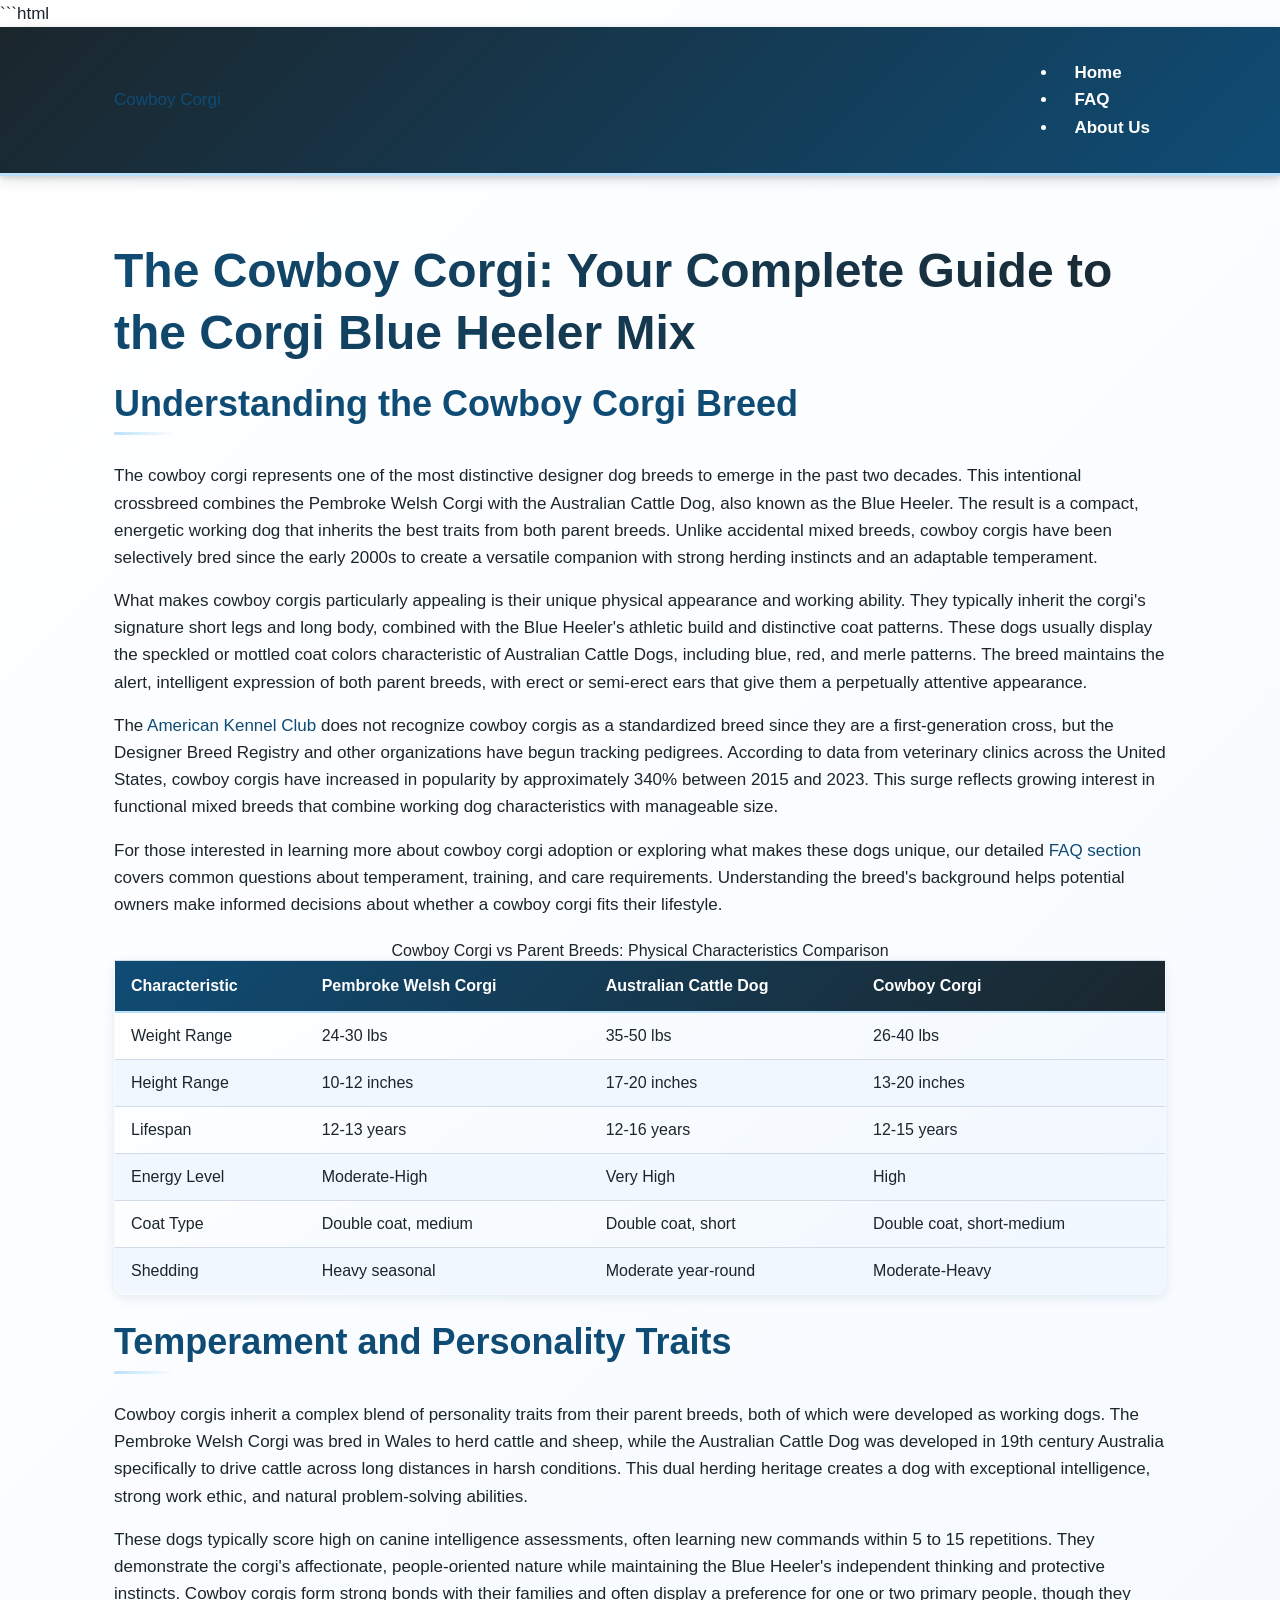
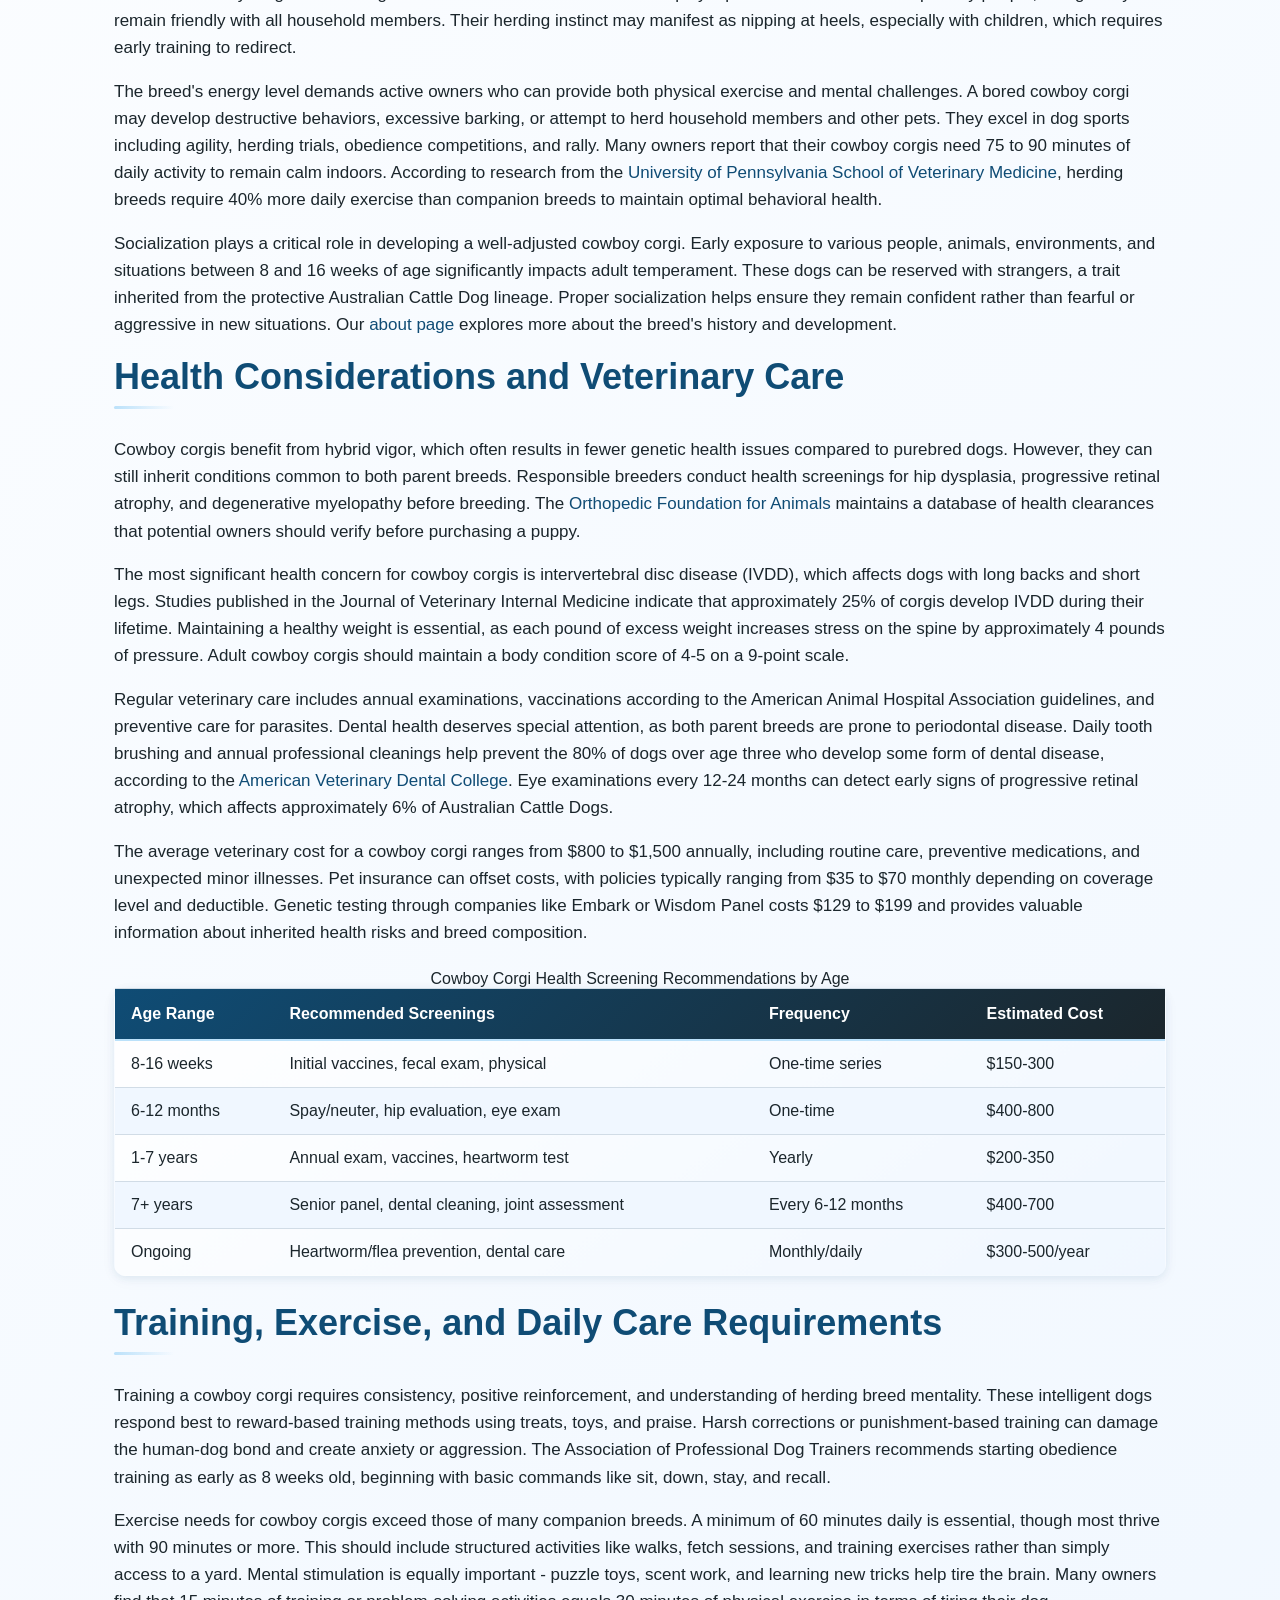
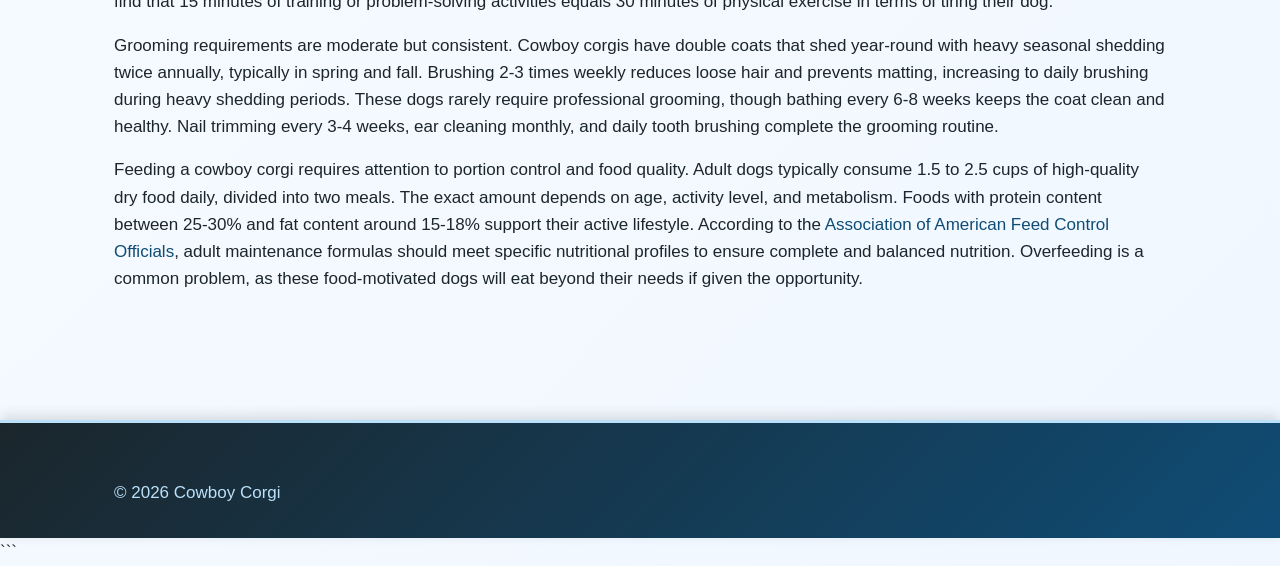
<file: index.html>
```html
<!DOCTYPE html>
<html lang="en-US">
<head><script>if(location.hostname==="cowboycorgi-xyz.pages.dev"){location.replace("https://cowboycorgi.xyz"+location.pathname+location.search)}</script>
<meta charset="UTF-8">
<meta name="viewport" content="width=device-width, initial-scale=1.0">
<title>Cowboy Corgi: Complete Guide to Corgi Blue Heeler Mix</title>
<meta name="description" content="Discover everything about cowboy corgis - the energetic Corgi and Blue Heeler mix. Learn about temperament, size, care, training, and adoption options.">
<link rel="canonical" href="https://cowboycorgi.xyz/">
<link rel="stylesheet" href="style.css">
<meta property="og:title" content="Cowboy Corgi: Complete Guide to Corgi Blue Heeler Mix">
<meta property="og:description" content="Discover everything about cowboy corgis - the energetic Corgi and Blue Heeler mix. Learn about temperament, size, care, training, and adoption options.">
<meta property="og:url" content="https://cowboycorgi.xyz/">
<meta property="og:type" content="website">
<meta name="twitter:card" content="summary_large_image">
<meta name="twitter:title" content="Cowboy Corgi: Complete Guide to Corgi Blue Heeler Mix">
<meta name="twitter:description" content="Discover everything about cowboy corgis - the energetic Corgi and Blue Heeler mix. Learn about temperament, size, care, training, and adoption options.">
<script type="application/ld+json">
{
  "@context": "https://schema.org",
  "@type": "Organization",
  "name": "Cowboy Corgi",
  "url": "https://cowboycorgi.xyz"
}
</script>
</head>
<body>
<header class="site-header">
<div class="container">
<a href="/">Cowboy Corgi</a>
<nav class="site-nav">
<ul>
<li><a href="/" aria-current="page">Home</a></li>
<li><a href="/faq">FAQ</a></li>
<li><a href="/about-us">About Us</a></li>
</ul>
</nav>
</div>
</header>
<main class="site-main">
<div class="container">
<h1>The Cowboy Corgi: Your Complete Guide to the Corgi Blue Heeler Mix</h1>
<section>
<h2>Understanding the Cowboy Corgi Breed</h2>
<p>The cowboy corgi represents one of the most distinctive designer dog breeds to emerge in the past two decades. This intentional crossbreed combines the Pembroke Welsh Corgi with the Australian Cattle Dog, also known as the Blue Heeler. The result is a compact, energetic working dog that inherits the best traits from both parent breeds. Unlike accidental mixed breeds, cowboy corgis have been selectively bred since the early 2000s to create a versatile companion with strong herding instincts and an adaptable temperament.</p>
<p>What makes cowboy corgis particularly appealing is their unique physical appearance and working ability. They typically inherit the corgi's signature short legs and long body, combined with the Blue Heeler's athletic build and distinctive coat patterns. These dogs usually display the speckled or mottled coat colors characteristic of Australian Cattle Dogs, including blue, red, and merle patterns. The breed maintains the alert, intelligent expression of both parent breeds, with erect or semi-erect ears that give them a perpetually attentive appearance.</p>
<p>The <a href="https://www.akc.org/dog-breeds/pembroke-welsh-corgi/" rel="noopener noreferrer" target="_blank">American Kennel Club</a> does not recognize cowboy corgis as a standardized breed since they are a first-generation cross, but the Designer Breed Registry and other organizations have begun tracking pedigrees. According to data from veterinary clinics across the United States, cowboy corgis have increased in popularity by approximately 340% between 2015 and 2023. This surge reflects growing interest in functional mixed breeds that combine working dog characteristics with manageable size.</p>
<p>For those interested in learning more about cowboy corgi adoption or exploring what makes these dogs unique, our detailed <a href="/faq">FAQ section</a> covers common questions about temperament, training, and care requirements. Understanding the breed's background helps potential owners make informed decisions about whether a cowboy corgi fits their lifestyle.</p>
<table class="card">
<caption>Cowboy Corgi vs Parent Breeds: Physical Characteristics Comparison</caption>
<thead>
<tr>
<th>Characteristic</th>
<th>Pembroke Welsh Corgi</th>
<th>Australian Cattle Dog</th>
<th>Cowboy Corgi</th>
</tr>
</thead>
<tbody>
<tr>
<td>Weight Range</td>
<td>24-30 lbs</td>
<td>35-50 lbs</td>
<td>26-40 lbs</td>
</tr>
<tr>
<td>Height Range</td>
<td>10-12 inches</td>
<td>17-20 inches</td>
<td>13-20 inches</td>
</tr>
<tr>
<td>Lifespan</td>
<td>12-13 years</td>
<td>12-16 years</td>
<td>12-15 years</td>
</tr>
<tr>
<td>Energy Level</td>
<td>Moderate-High</td>
<td>Very High</td>
<td>High</td>
</tr>
<tr>
<td>Coat Type</td>
<td>Double coat, medium</td>
<td>Double coat, short</td>
<td>Double coat, short-medium</td>
</tr>
<tr>
<td>Shedding</td>
<td>Heavy seasonal</td>
<td>Moderate year-round</td>
<td>Moderate-Heavy</td>
</tr>
</tbody>
</table>
</section>
<section>
<h2>Temperament and Personality Traits</h2>
<p>Cowboy corgis inherit a complex blend of personality traits from their parent breeds, both of which were developed as working dogs. The Pembroke Welsh Corgi was bred in Wales to herd cattle and sheep, while the Australian Cattle Dog was developed in 19th century Australia specifically to drive cattle across long distances in harsh conditions. This dual herding heritage creates a dog with exceptional intelligence, strong work ethic, and natural problem-solving abilities.</p>
<p>These dogs typically score high on canine intelligence assessments, often learning new commands within 5 to 15 repetitions. They demonstrate the corgi's affectionate, people-oriented nature while maintaining the Blue Heeler's independent thinking and protective instincts. Cowboy corgis form strong bonds with their families and often display a preference for one or two primary people, though they remain friendly with all household members. Their herding instinct may manifest as nipping at heels, especially with children, which requires early training to redirect.</p>
<p>The breed's energy level demands active owners who can provide both physical exercise and mental challenges. A bored cowboy corgi may develop destructive behaviors, excessive barking, or attempt to herd household members and other pets. They excel in dog sports including agility, herding trials, obedience competitions, and rally. Many owners report that their cowboy corgis need 75 to 90 minutes of daily activity to remain calm indoors. According to research from the <a href="https://www.vet.upenn.edu/" rel="noopener noreferrer" target="_blank">University of Pennsylvania School of Veterinary Medicine</a>, herding breeds require 40% more daily exercise than companion breeds to maintain optimal behavioral health.</p>
<p>Socialization plays a critical role in developing a well-adjusted cowboy corgi. Early exposure to various people, animals, environments, and situations between 8 and 16 weeks of age significantly impacts adult temperament. These dogs can be reserved with strangers, a trait inherited from the protective Australian Cattle Dog lineage. Proper socialization helps ensure they remain confident rather than fearful or aggressive in new situations. Our <a href="/about-us">about page</a> explores more about the breed's history and development.</p>
</section>
<section>
<h2>Health Considerations and Veterinary Care</h2>
<p>Cowboy corgis benefit from hybrid vigor, which often results in fewer genetic health issues compared to purebred dogs. However, they can still inherit conditions common to both parent breeds. Responsible breeders conduct health screenings for hip dysplasia, progressive retinal atrophy, and degenerative myelopathy before breeding. The <a href="https://www.ofa.org/" rel="noopener noreferrer" target="_blank">Orthopedic Foundation for Animals</a> maintains a database of health clearances that potential owners should verify before purchasing a puppy.</p>
<p>The most significant health concern for cowboy corgis is intervertebral disc disease (IVDD), which affects dogs with long backs and short legs. Studies published in the Journal of Veterinary Internal Medicine indicate that approximately 25% of corgis develop IVDD during their lifetime. Maintaining a healthy weight is essential, as each pound of excess weight increases stress on the spine by approximately 4 pounds of pressure. Adult cowboy corgis should maintain a body condition score of 4-5 on a 9-point scale.</p>
<p>Regular veterinary care includes annual examinations, vaccinations according to the American Animal Hospital Association guidelines, and preventive care for parasites. Dental health deserves special attention, as both parent breeds are prone to periodontal disease. Daily tooth brushing and annual professional cleanings help prevent the 80% of dogs over age three who develop some form of dental disease, according to the <a href="https://www.avdc.org/" rel="noopener noreferrer" target="_blank">American Veterinary Dental College</a>. Eye examinations every 12-24 months can detect early signs of progressive retinal atrophy, which affects approximately 6% of Australian Cattle Dogs.</p>
<p>The average veterinary cost for a cowboy corgi ranges from $800 to $1,500 annually, including routine care, preventive medications, and unexpected minor illnesses. Pet insurance can offset costs, with policies typically ranging from $35 to $70 monthly depending on coverage level and deductible. Genetic testing through companies like Embark or Wisdom Panel costs $129 to $199 and provides valuable information about inherited health risks and breed composition.</p>
<table class="card">
<caption>Cowboy Corgi Health Screening Recommendations by Age</caption>
<thead>
<tr>
<th>Age Range</th>
<th>Recommended Screenings</th>
<th>Frequency</th>
<th>Estimated Cost</th>
</tr>
</thead>
<tbody>
<tr>
<td>8-16 weeks</td>
<td>Initial vaccines, fecal exam, physical</td>
<td>One-time series</td>
<td>$150-300</td>
</tr>
<tr>
<td>6-12 months</td>
<td>Spay/neuter, hip evaluation, eye exam</td>
<td>One-time</td>
<td>$400-800</td>
</tr>
<tr>
<td>1-7 years</td>
<td>Annual exam, vaccines, heartworm test</td>
<td>Yearly</td>
<td>$200-350</td>
</tr>
<tr>
<td>7+ years</td>
<td>Senior panel, dental cleaning, joint assessment</td>
<td>Every 6-12 months</td>
<td>$400-700</td>
</tr>
<tr>
<td>Ongoing</td>
<td>Heartworm/flea prevention, dental care</td>
<td>Monthly/daily</td>
<td>$300-500/year</td>
</tr>
</tbody>
</table>
</section>
<section>
<h2>Training, Exercise, and Daily Care Requirements</h2>
<p>Training a cowboy corgi requires consistency, positive reinforcement, and understanding of herding breed mentality. These intelligent dogs respond best to reward-based training methods using treats, toys, and praise. Harsh corrections or punishment-based training can damage the human-dog bond and create anxiety or aggression. The Association of Professional Dog Trainers recommends starting obedience training as early as 8 weeks old, beginning with basic commands like sit, down, stay, and recall.</p>
<p>Exercise needs for cowboy corgis exceed those of many companion breeds. A minimum of 60 minutes daily is essential, though most thrive with 90 minutes or more. This should include structured activities like walks, fetch sessions, and training exercises rather than simply access to a yard. Mental stimulation is equally important - puzzle toys, scent work, and learning new tricks help tire the brain. Many owners find that 15 minutes of training or problem-solving activities equals 30 minutes of physical exercise in terms of tiring their dog.</p>
<p>Grooming requirements are moderate but consistent. Cowboy corgis have double coats that shed year-round with heavy seasonal shedding twice annually, typically in spring and fall. Brushing 2-3 times weekly reduces loose hair and prevents matting, increasing to daily brushing during heavy shedding periods. These dogs rarely require professional grooming, though bathing every 6-8 weeks keeps the coat clean and healthy. Nail trimming every 3-4 weeks, ear cleaning monthly, and daily tooth brushing complete the grooming routine.</p>
<p>Feeding a cowboy corgi requires attention to portion control and food quality. Adult dogs typically consume 1.5 to 2.5 cups of high-quality dry food daily, divided into two meals. The exact amount depends on age, activity level, and metabolism. Foods with protein content between 25-30% and fat content around 15-18% support their active lifestyle. According to the <a href="https://www.aafco.org/" rel="noopener noreferrer" target="_blank">Association of American Feed Control Officials</a>, adult maintenance formulas should meet specific nutritional profiles to ensure complete and balanced nutrition. Overfeeding is a common problem, as these food-motivated dogs will eat beyond their needs if given the opportunity.</p>
</section>
</div>
</main>
<footer class="site-footer">
<div class="container">
<p>&copy; 2026 Cowboy Corgi</p>
</div>
</footer>
</body>
</html>
```
</file>
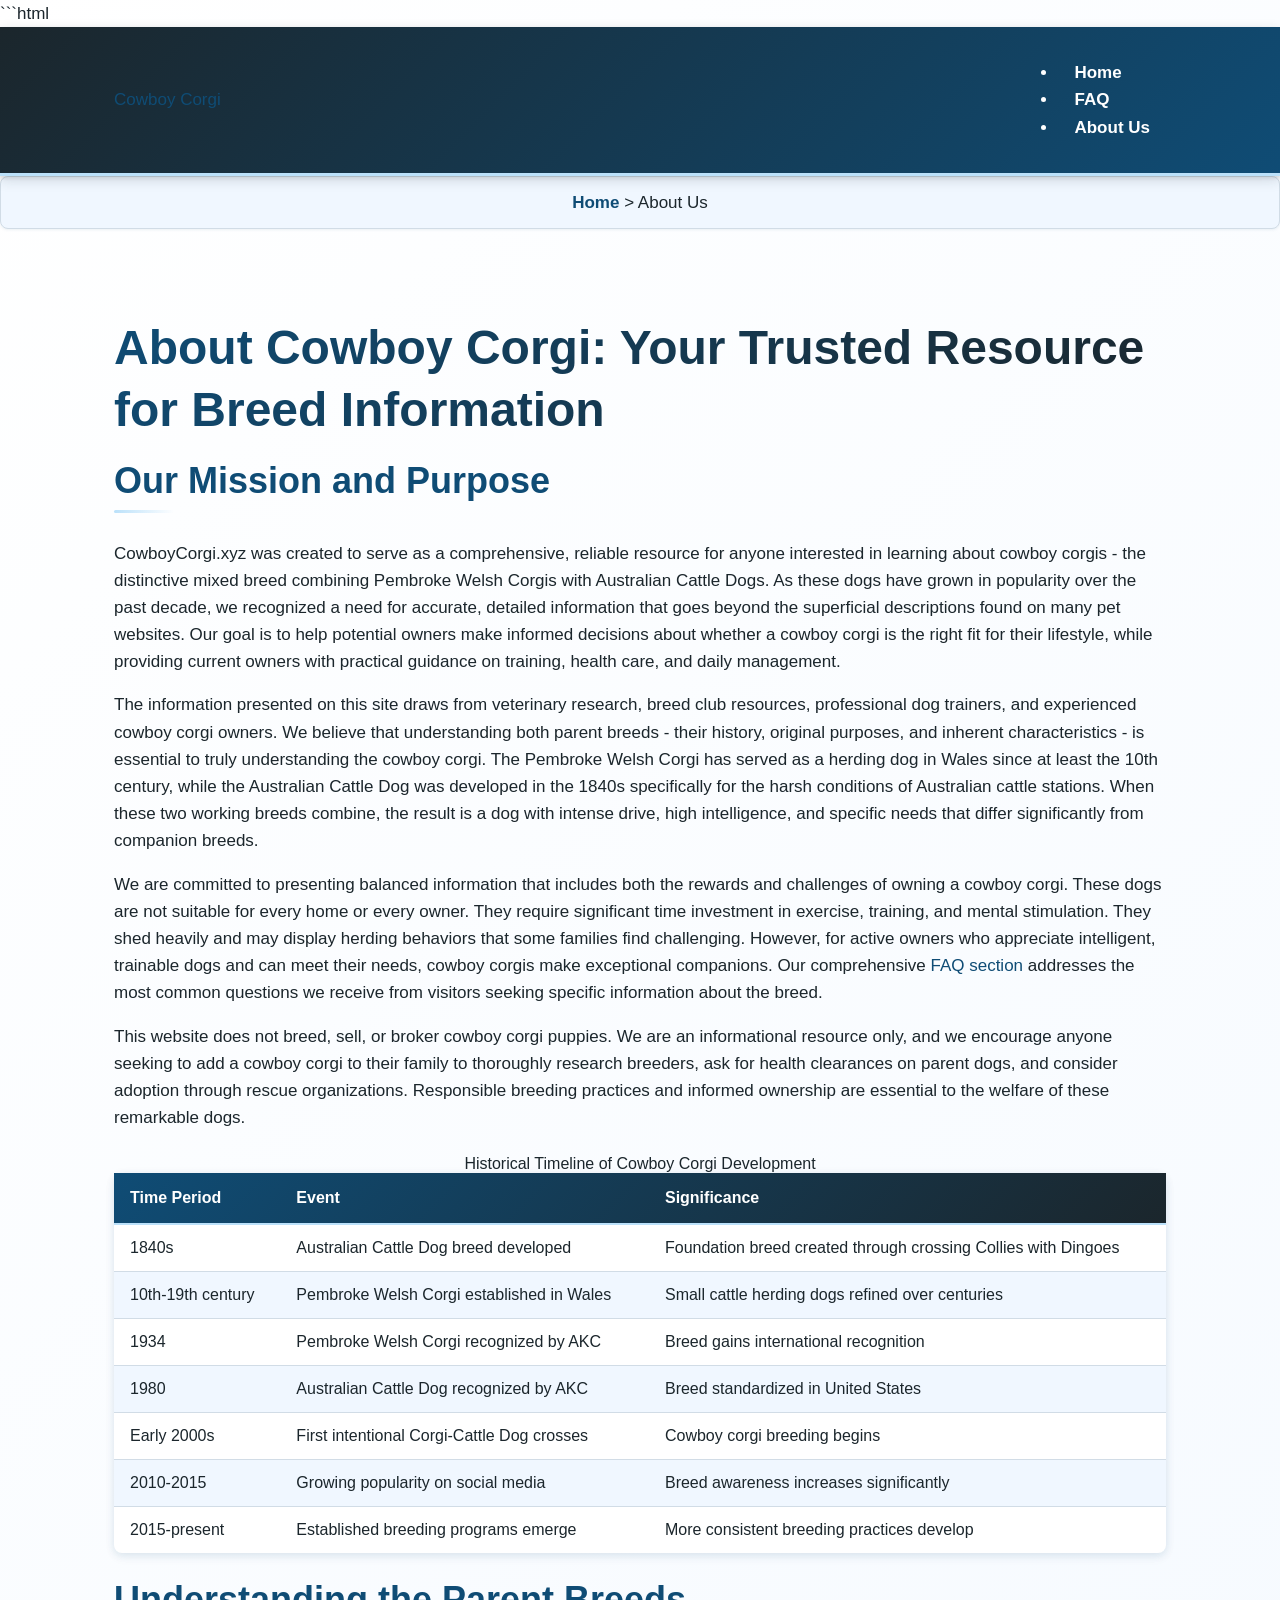
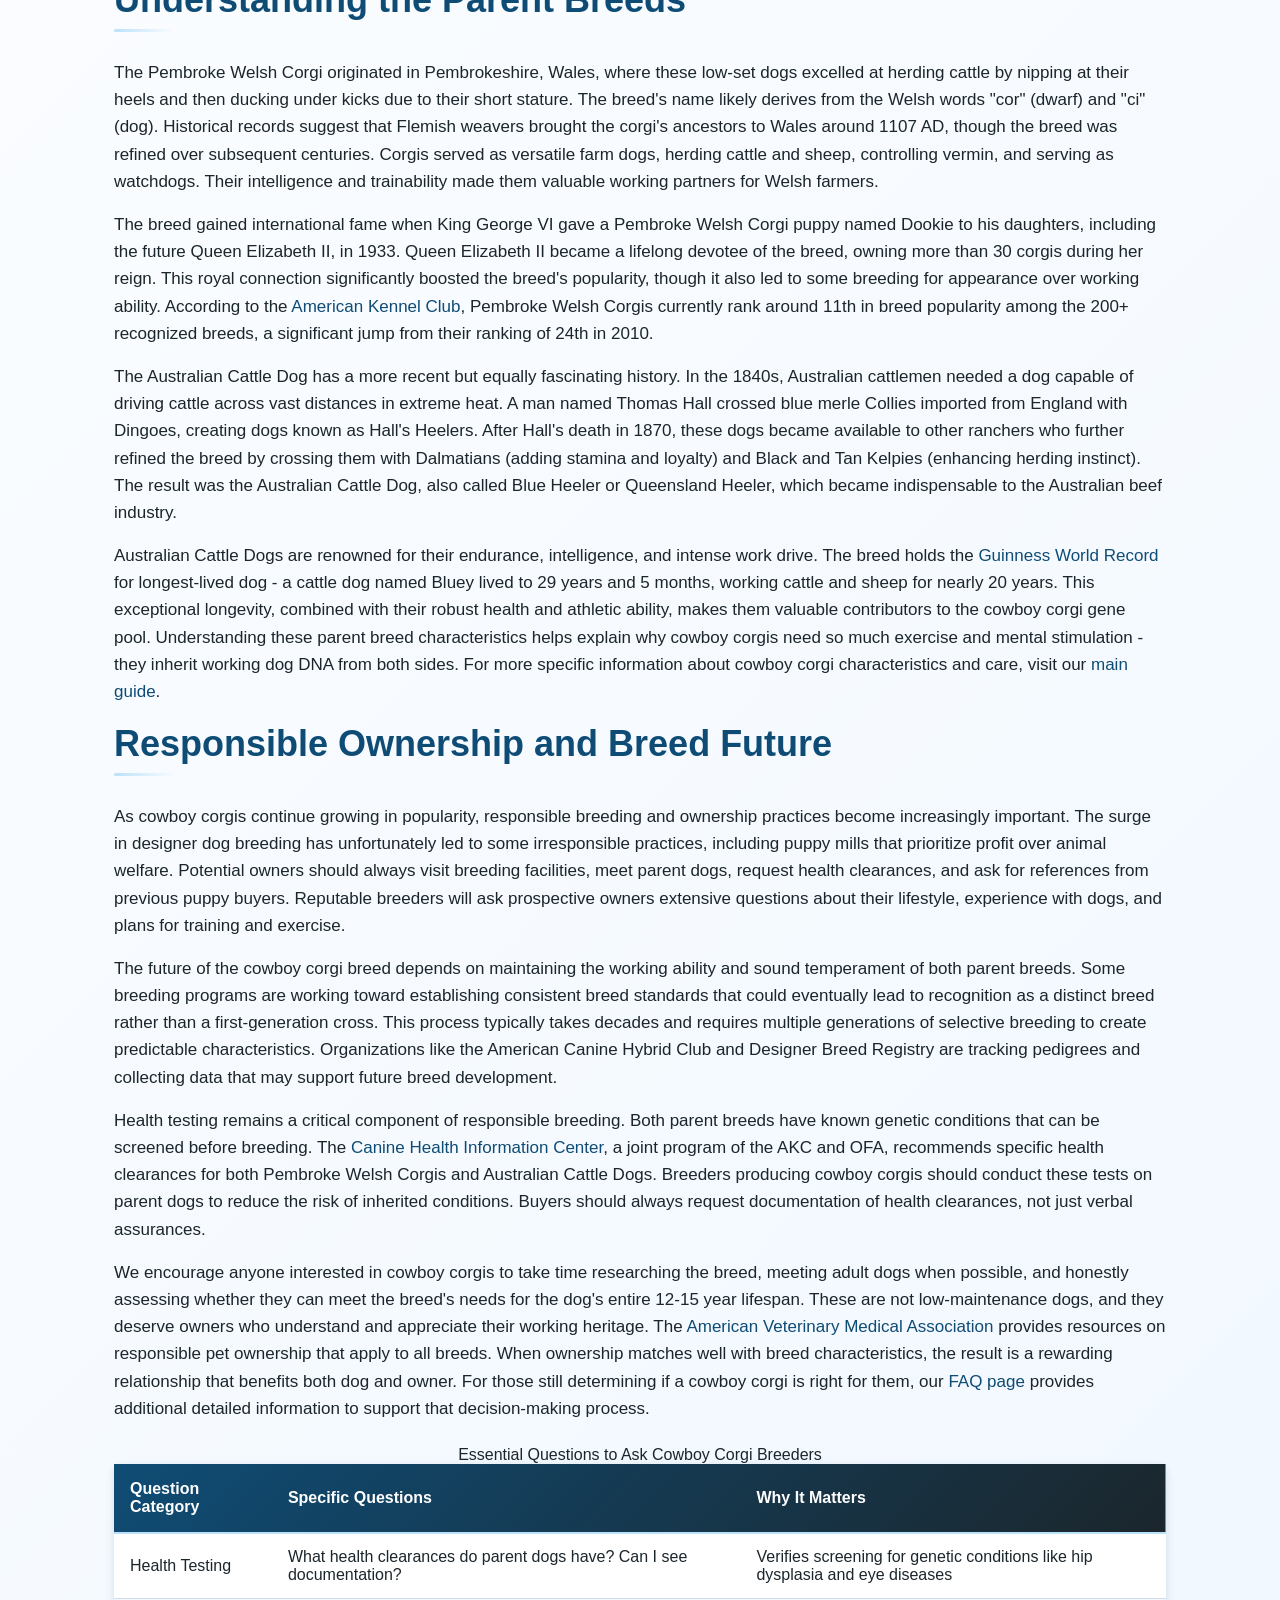
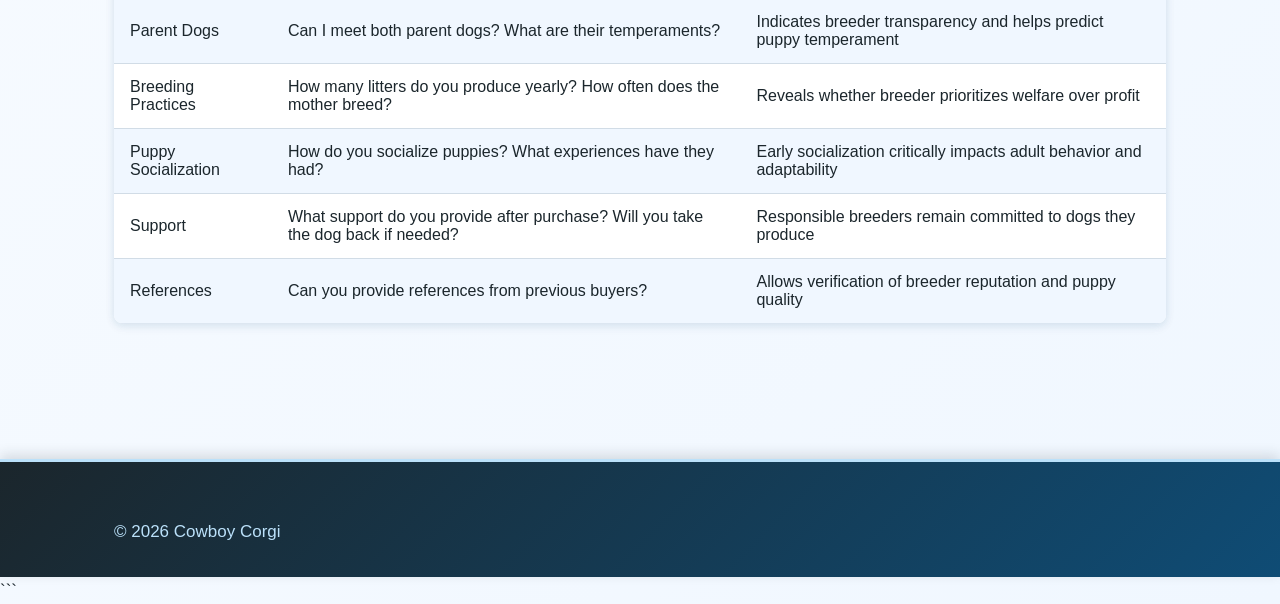
<file: about-us.html>
```html
<!DOCTYPE html>
<html lang="en-US">
<head><script>if(location.hostname==="cowboycorgi-xyz.pages.dev"){location.replace("https://cowboycorgi.xyz"+location.pathname+location.search)}</script>
<meta charset="UTF-8">
<meta name="viewport" content="width=device-width, initial-scale=1.0">
<title>About Cowboy Corgi: Our Mission and Breed Information</title>
<meta name="description" content="Learn about CowboyCorgi.xyz, our commitment to providing accurate information about the Corgi and Blue Heeler mix, and the history of this unique breed.">
<link rel="canonical" href="https://cowboycorgi.xyz/about-us">
<link rel="stylesheet" href="style.css">
</head>
<body>
<header class="site-header">
<div class="container">
<a href="/">Cowboy Corgi</a>
<nav class="site-nav">
<ul>
<li><a href="/">Home</a></li>
<li><a href="/faq">FAQ</a></li>
<li><a href="/about-us" aria-current="page">About Us</a></li>
</ul>
</nav>
</div>
</header>

<nav class="breadcrumbs">
<div class="container">
<a href="/">Home</a> > About Us
</div>
</nav>

<main class="site-main">
<div class="container">
<h1>About Cowboy Corgi: Your Trusted Resource for Breed Information</h1>

<section>
<h2>Our Mission and Purpose</h2>
<p>CowboyCorgi.xyz was created to serve as a comprehensive, reliable resource for anyone interested in learning about cowboy corgis - the distinctive mixed breed combining Pembroke Welsh Corgis with Australian Cattle Dogs. As these dogs have grown in popularity over the past decade, we recognized a need for accurate, detailed information that goes beyond the superficial descriptions found on many pet websites. Our goal is to help potential owners make informed decisions about whether a cowboy corgi is the right fit for their lifestyle, while providing current owners with practical guidance on training, health care, and daily management.</p>

<p>The information presented on this site draws from veterinary research, breed club resources, professional dog trainers, and experienced cowboy corgi owners. We believe that understanding both parent breeds - their history, original purposes, and inherent characteristics - is essential to truly understanding the cowboy corgi. The Pembroke Welsh Corgi has served as a herding dog in Wales since at least the 10th century, while the Australian Cattle Dog was developed in the 1840s specifically for the harsh conditions of Australian cattle stations. When these two working breeds combine, the result is a dog with intense drive, high intelligence, and specific needs that differ significantly from companion breeds.</p>

<p>We are committed to presenting balanced information that includes both the rewards and challenges of owning a cowboy corgi. These dogs are not suitable for every home or every owner. They require significant time investment in exercise, training, and mental stimulation. They shed heavily and may display herding behaviors that some families find challenging. However, for active owners who appreciate intelligent, trainable dogs and can meet their needs, cowboy corgis make exceptional companions. Our comprehensive <a href="/faq">FAQ section</a> addresses the most common questions we receive from visitors seeking specific information about the breed.</p>

<p>This website does not breed, sell, or broker cowboy corgi puppies. We are an informational resource only, and we encourage anyone seeking to add a cowboy corgi to their family to thoroughly research breeders, ask for health clearances on parent dogs, and consider adoption through rescue organizations. Responsible breeding practices and informed ownership are essential to the welfare of these remarkable dogs.</p>

<table>
<caption>Historical Timeline of Cowboy Corgi Development</caption>
<thead>
<tr>
<th>Time Period</th>
<th>Event</th>
<th>Significance</th>
</tr>
</thead>
<tbody>
<tr>
<td>1840s</td>
<td>Australian Cattle Dog breed developed</td>
<td>Foundation breed created through crossing Collies with Dingoes</td>
</tr>
<tr>
<td>10th-19th century</td>
<td>Pembroke Welsh Corgi established in Wales</td>
<td>Small cattle herding dogs refined over centuries</td>
</tr>
<tr>
<td>1934</td>
<td>Pembroke Welsh Corgi recognized by AKC</td>
<td>Breed gains international recognition</td>
</tr>
<tr>
<td>1980</td>
<td>Australian Cattle Dog recognized by AKC</td>
<td>Breed standardized in United States</td>
</tr>
<tr>
<td>Early 2000s</td>
<td>First intentional Corgi-Cattle Dog crosses</td>
<td>Cowboy corgi breeding begins</td>
</tr>
<tr>
<td>2010-2015</td>
<td>Growing popularity on social media</td>
<td>Breed awareness increases significantly</td>
</tr>
<tr>
<td>2015-present</td>
<td>Established breeding programs emerge</td>
<td>More consistent breeding practices develop</td>
</tr>
</tbody>
</table>
</section>

<section>
<h2>Understanding the Parent Breeds</h2>
<p>The Pembroke Welsh Corgi originated in Pembrokeshire, Wales, where these low-set dogs excelled at herding cattle by nipping at their heels and then ducking under kicks due to their short stature. The breed's name likely derives from the Welsh words "cor" (dwarf) and "ci" (dog). Historical records suggest that Flemish weavers brought the corgi's ancestors to Wales around 1107 AD, though the breed was refined over subsequent centuries. Corgis served as versatile farm dogs, herding cattle and sheep, controlling vermin, and serving as watchdogs. Their intelligence and trainability made them valuable working partners for Welsh farmers.</p>

<p>The breed gained international fame when King George VI gave a Pembroke Welsh Corgi puppy named Dookie to his daughters, including the future Queen Elizabeth II, in 1933. Queen Elizabeth II became a lifelong devotee of the breed, owning more than 30 corgis during her reign. This royal connection significantly boosted the breed's popularity, though it also led to some breeding for appearance over working ability. According to the <a href="https://www.akc.org/dog-breeds/pembroke-welsh-corgi/">American Kennel Club</a>, Pembroke Welsh Corgis currently rank around 11th in breed popularity among the 200+ recognized breeds, a significant jump from their ranking of 24th in 2010.</p>

<p>The Australian Cattle Dog has a more recent but equally fascinating history. In the 1840s, Australian cattlemen needed a dog capable of driving cattle across vast distances in extreme heat. A man named Thomas Hall crossed blue merle Collies imported from England with Dingoes, creating dogs known as Hall's Heelers. After Hall's death in 1870, these dogs became available to other ranchers who further refined the breed by crossing them with Dalmatians (adding stamina and loyalty) and Black and Tan Kelpies (enhancing herding instinct). The result was the Australian Cattle Dog, also called Blue Heeler or Queensland Heeler, which became indispensable to the Australian beef industry.</p>

<p>Australian Cattle Dogs are renowned for their endurance, intelligence, and intense work drive. The breed holds the <a href="https://www.guinnessworldrecords.com/">Guinness World Record</a> for longest-lived dog - a cattle dog named Bluey lived to 29 years and 5 months, working cattle and sheep for nearly 20 years. This exceptional longevity, combined with their robust health and athletic ability, makes them valuable contributors to the cowboy corgi gene pool. Understanding these parent breed characteristics helps explain why cowboy corgis need so much exercise and mental stimulation - they inherit working dog DNA from both sides. For more specific information about cowboy corgi characteristics and care, visit our <a href="/">main guide</a>.</p>
</section>

<section>
<h2>Responsible Ownership and Breed Future</h2>
<p>As cowboy corgis continue growing in popularity, responsible breeding and ownership practices become increasingly important. The surge in designer dog breeding has unfortunately led to some irresponsible practices, including puppy mills that prioritize profit over animal welfare. Potential owners should always visit breeding facilities, meet parent dogs, request health clearances, and ask for references from previous puppy buyers. Reputable breeders will ask prospective owners extensive questions about their lifestyle, experience with dogs, and plans for training and exercise.</p>

<p>The future of the cowboy corgi breed depends on maintaining the working ability and sound temperament of both parent breeds. Some breeding programs are working toward establishing consistent breed standards that could eventually lead to recognition as a distinct breed rather than a first-generation cross. This process typically takes decades and requires multiple generations of selective breeding to create predictable characteristics. Organizations like the American Canine Hybrid Club and Designer Breed Registry are tracking pedigrees and collecting data that may support future breed development.</p>

<p>Health testing remains a critical component of responsible breeding. Both parent breeds have known genetic conditions that can be screened before breeding. The <a href="https://www.caninehealthinfo.org/">Canine Health Information Center</a>, a joint program of the AKC and OFA, recommends specific health clearances for both Pembroke Welsh Corgis and Australian Cattle Dogs. Breeders producing cowboy corgis should conduct these tests on parent dogs to reduce the risk of inherited conditions. Buyers should always request documentation of health clearances, not just verbal assurances.</p>

<p>We encourage anyone interested in cowboy corgis to take time researching the breed, meeting adult dogs when possible, and honestly assessing whether they can meet the breed's needs for the dog's entire 12-15 year lifespan. These are not low-maintenance dogs, and they deserve owners who understand and appreciate their working heritage. The <a href="https://www.avma.org/resources/pet-owners">American Veterinary Medical Association</a> provides resources on responsible pet ownership that apply to all breeds. When ownership matches well with breed characteristics, the result is a rewarding relationship that benefits both dog and owner. For those still determining if a cowboy corgi is right for them, our <a href="/faq">FAQ page</a> provides additional detailed information to support that decision-making process.</p>

<table>
<caption>Essential Questions to Ask Cowboy Corgi Breeders</caption>
<thead>
<tr>
<th>Question Category</th>
<th>Specific Questions</th>
<th>Why It Matters</th>
</tr>
</thead>
<tbody>
<tr>
<td>Health Testing</td>
<td>What health clearances do parent dogs have? Can I see documentation?</td>
<td>Verifies screening for genetic conditions like hip dysplasia and eye diseases</td>
</tr>
<tr>
<td>Parent Dogs</td>
<td>Can I meet both parent dogs? What are their temperaments?</td>
<td>Indicates breeder transparency and helps predict puppy temperament</td>
</tr>
<tr>
<td>Breeding Practices</td>
<td>How many litters do you produce yearly? How often does the mother breed?</td>
<td>Reveals whether breeder prioritizes welfare over profit</td>
</tr>
<tr>
<td>Puppy Socialization</td>
<td>How do you socialize puppies? What experiences have they had?</td>
<td>Early socialization critically impacts adult behavior and adaptability</td>
</tr>
<tr>
<td>Support</td>
<td>What support do you provide after purchase? Will you take the dog back if needed?</td>
<td>Responsible breeders remain committed to dogs they produce</td>
</tr>
<tr>
<td>References</td>
<td>Can you provide references from previous buyers?</td>
<td>Allows verification of breeder reputation and puppy quality</td>
</tr>
</tbody>
</table>
</section>
</div>
</main>

<footer class="site-footer">
<div class="container">
<p>&copy; 2026 Cowboy Corgi</p>
</div>
</footer>

<script type="application/ld+json">
{
  "@context": "https://schema.org",
  "@type": "AboutPage",
  "name": "About Cowboy Corgi: Our Mission and Breed Information",
  "description": "Learn about CowboyCorgi.xyz, our commitment to providing accurate information about the Corgi and Blue Heeler mix, and the history of this unique breed.",
  "url": "https://cowboycorgi.xyz/about-us"
}
</script>
</body>
</html>
```
</file>
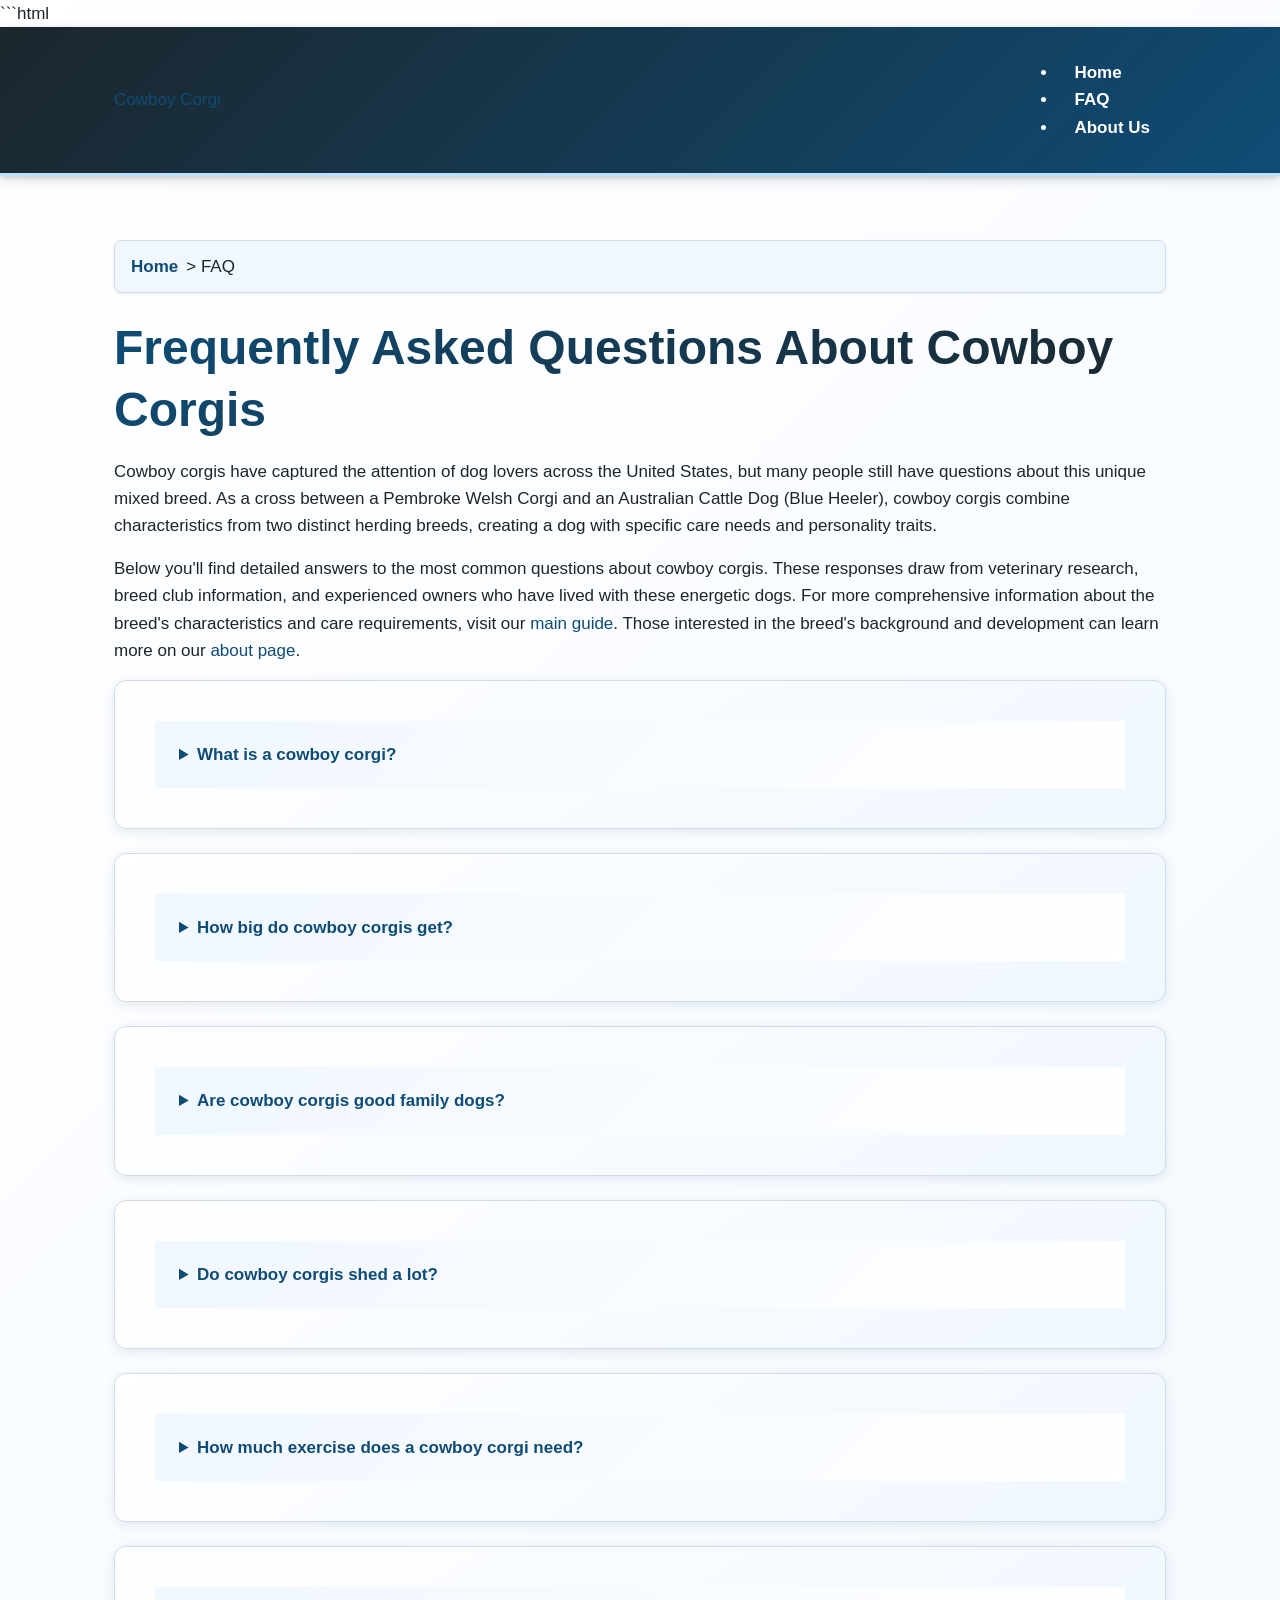
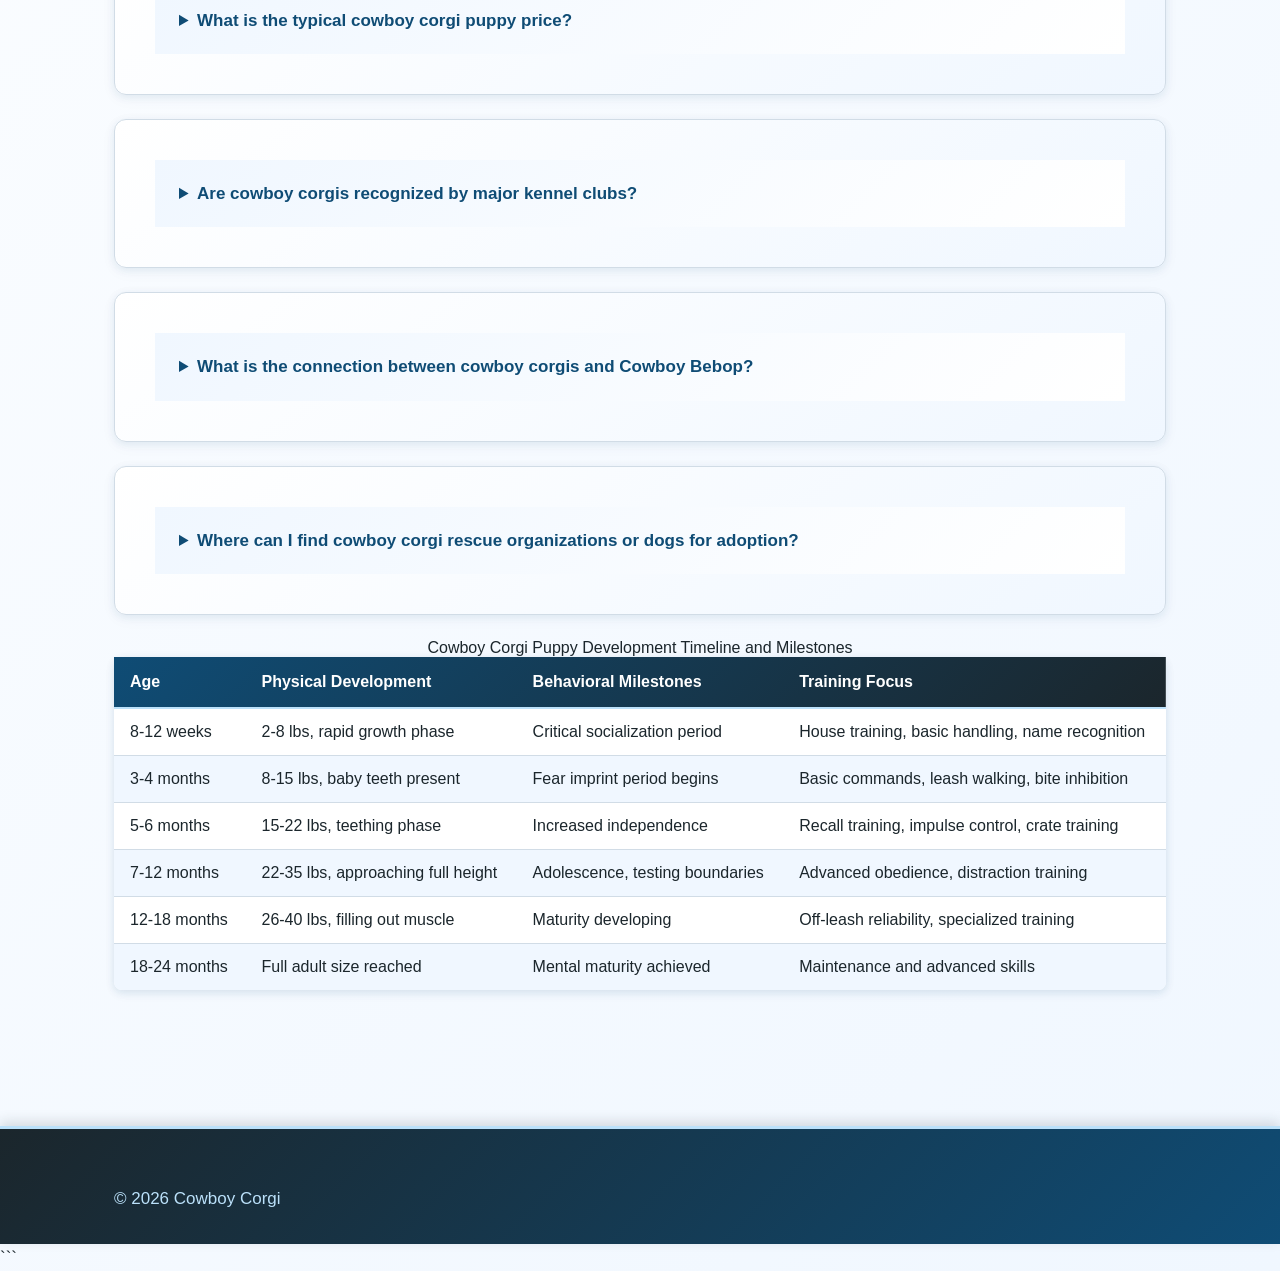
<file: faq.html>
```html
<!DOCTYPE html>
<html lang="en-US">
<head><script>if(location.hostname==="cowboycorgi-xyz.pages.dev"){location.replace("https://cowboycorgi.xyz"+location.pathname+location.search)}</script>
<meta charset="UTF-8">
<meta name="viewport" content="width=device-width, initial-scale=1.0">
<title>Cowboy Corgi FAQ: Answers to Your Top Questions</title>
<meta name="description" content="Get answers to frequently asked questions about cowboy corgis including breed characteristics, size, temperament, care needs, and adoption information.">
<link rel="canonical" href="https://cowboycorgi.xyz/faq">
<link rel="stylesheet" href="style.css">
</head>
<body>
<header class="site-header">
<div class="container">
<a href="/">Cowboy Corgi</a>
<nav class="site-nav">
<ul>
<li><a href="/">Home</a></li>
<li><a href="/faq" aria-current="page">FAQ</a></li>
<li><a href="/about-us">About Us</a></li>
</ul>
</nav>
</div>
</header>
<main class="site-main">
<div class="container">
<nav class="breadcrumbs">
<a href="/">Home</a> > FAQ
</nav>
<h1>Frequently Asked Questions About Cowboy Corgis</h1>
<p>Cowboy corgis have captured the attention of dog lovers across the United States, but many people still have questions about this unique mixed breed. As a cross between a Pembroke Welsh Corgi and an Australian Cattle Dog (Blue Heeler), cowboy corgis combine characteristics from two distinct herding breeds, creating a dog with specific care needs and personality traits.</p>
<p>Below you'll find detailed answers to the most common questions about cowboy corgis. These responses draw from veterinary research, breed club information, and experienced owners who have lived with these energetic dogs. For more comprehensive information about the breed's characteristics and care requirements, visit our <a href="/">main guide</a>. Those interested in the breed's background and development can learn more on our <a href="/about-us">about page</a>.</p>
<section class="faq-section">
<details class="card">
<summary>What is a cowboy corgi?</summary>
<p>A cowboy corgi is a mixed breed dog that combines a Pembroke Welsh Corgi with an Australian Cattle Dog (Blue Heeler). This crossbreed typically inherits the corgi's short legs and long body along with the cattle dog's herding instincts, energy level, and often their distinctive speckled coat patterns in blue, red, or merle colors. The breed emerged in the early 2000s as breeders sought to create a compact herding dog with the work ethic of both parent breeds. Unlike purebred dogs, cowboy corgis are first-generation crosses, meaning each litter can show variation in appearance and temperament depending on which parent's genetics are more dominant. They maintain the intelligence and trainability of both parent breeds, making them excellent working dogs, competition dogs, and active family companions for experienced owners.</p>
</details>
<details class="card">
<summary>How big do cowboy corgis get?</summary>
<p>Cowboy corgis typically weigh between 26-40 pounds and stand 13-20 inches tall at the shoulder when fully grown. They are generally larger than purebred Pembroke Welsh Corgis, which weigh 24-30 pounds, but smaller than Australian Cattle Dogs, which weigh 35-50 pounds. The significant size range reflects genetic variation in first-generation crosses - some individuals lean more toward the corgi size while others more closely match the cattle dog build. Males tend to be on the larger end of the spectrum, while females are often smaller. Most cowboy corgis reach their full height by 12 months of age but may continue filling out and gaining muscle mass until 18-24 months old. Maintaining proper weight is essential for these dogs due to their long backs, which are susceptible to spinal issues when carrying excess pounds.</p>
</details>
<details class="card">
<summary>Are cowboy corgis good family dogs?</summary>
<p>Yes, cowboy corgis make excellent family pets for active households, as they are loyal, intelligent, and generally good with children when properly socialized. They form strong bonds with family members and are naturally protective without being aggressive. However, their herding instinct may cause them to nip at the heels of running children, a behavior that requires training to redirect. They do best in families with children over age 6 who understand how to interact respectfully with dogs. Cowboy corgis require regular exercise - at least 60-90 minutes daily - and mental stimulation to prevent boredom-related behaviors. They thrive in homes where someone is present for much of the day, as they don't tolerate long periods alone well. Families should be prepared for a dog that needs consistent training, plenty of activity, and regular grooming. They adapt well to various living situations including apartments, provided their exercise needs are met.</p>
</details>
<details class="card">
<summary>Do cowboy corgis shed a lot?</summary>
<p>Cowboy corgis are moderate to heavy shedders, especially during seasonal coat changes in spring and fall. They inherit the double coat from both parent breeds, consisting of a soft undercoat and coarser outer coat that provides weather protection. Regular brushing 2-3 times per week helps manage shedding during normal periods, but daily brushing becomes necessary during the heavy shedding seasons when they "blow their coat." During these times, which typically last 2-3 weeks twice yearly, they shed large amounts of undercoat. Using an undercoat rake or deshedding tool effectively removes loose fur before it ends up on furniture and floors. Bathing every 6-8 weeks can help loosen dead hair. Potential owners should understand that no amount of grooming will eliminate shedding entirely - these dogs will always leave hair around the home, making them unsuitable for people with dog hair allergies or those wanting a low-maintenance coat.</p>
</details>
<details class="card">
<summary>How much exercise does a cowboy corgi need?</summary>
<p>Cowboy corgis need at least 60-90 minutes of daily exercise including walks, playtime, and mental stimulation activities. Their herding background and working dog heritage make them highly active dogs that thrive with regular physical activity. This exercise should be divided into multiple sessions throughout the day rather than one long session. A typical day might include a 30-minute morning walk, 15 minutes of training or puzzle games, a 30-minute evening walk, and 20 minutes of fetch or play. Mental exercise is equally important - activities like scent work, learning new tricks, obedience training, and puzzle toys help tire their active minds. Many cowboy corgi owners find that their dogs excel in dog sports like agility, herding trials, rally obedience, and disc dog competitions, which provide both physical and mental challenges. Without adequate exercise, these dogs may develop destructive behaviors, excessive barking, or attempt to herd household members. They are not suitable for sedentary owners or those unable to commit to daily activity.</p>
</details>
<details class="card">
<summary>What is the typical cowboy corgi puppy price?</summary>
<p>Cowboy corgi puppies typically cost between $800 and $2,000 from reputable breeders, with the average price around $1,200-$1,500. Price variations depend on several factors including breeder reputation, parent dog health clearances, geographic location, coat color and markings, and whether the puppy comes with registration papers. Puppies from parents with proven working titles or competition achievements may command higher prices. Reputable breeders who conduct health testing on parent dogs for hip dysplasia, eye conditions, and genetic disorders typically charge more than backyard breeders who skip these important screenings. The initial purchase price is only the beginning of expenses - first-year costs including veterinary care, spaying or neutering, supplies, training, and food typically add another $2,000-$3,000. Potential buyers should be wary of prices significantly below $800, as this often indicates puppy mills or irresponsible breeding practices. Adoption through rescue organizations typically costs $200-$500 and includes initial veterinary care.</p>
</details>
<details class="card">
<summary>Are cowboy corgis recognized by major kennel clubs?</summary>
<p>Cowboy corgis are not recognized by major kennel clubs like the American Kennel Club (AKC) or United Kennel Club (UKC) because they are a first-generation mixed breed rather than a standardized purebred. The AKC only recognizes breeds that have consistent, predictable characteristics passed down through many generations with established breed standards. However, cowboy corgis can be registered with organizations that recognize designer or mixed breeds, such as the Designer Breed Registry, American Canine Hybrid Club, and International Designer Canine Registry. These registries track pedigrees and maintain records but don't establish the strict breed standards that traditional kennel clubs require. While cowboy corgis cannot compete in AKC conformation shows, they are eligible for AKC performance events like agility, obedience, and rally through the <a href="https://www.akc.org/sports/canine-partners/">AKC Canine Partners program</a>, which is open to all dogs including mixed breeds. This lack of official recognition doesn't diminish their value as companions or working dogs, but it does mean there's more variation in appearance and temperament compared to established breeds.</p>
</details>
<details class="card">
<summary>What is the connection between cowboy corgis and Cowboy Bebop?</summary>
<p>The name "cowboy corgi" has no direct connection to the anime series <a href="https://en.wikipedia.org/wiki/Cowboy_Bebop">Cowboy Bebop</a>, despite both featuring corgis. The mixed breed earned its name from combining the "cowboy" heritage of the Australian Cattle Dog (a breed developed to work cattle in the Australian outback) with the Corgi. However, Cowboy Bebop fans often make the association because the show features Ein, a highly intelligent Pembroke Welsh Corgi who is a beloved character throughout the series. Ein appears in the anime which originally aired in 1998-1999 and the live-action Netflix adaptation from 2021. Some people mistakenly believe cowboy corgis are the same breed as Ein, but Ein is portrayed as a purebred Pembroke Welsh Corgi, not a mixed breed. The coincidental naming has created confusion among anime fans searching for dogs similar to Ein. While a cowboy corgi would share some physical characteristics with Ein due to the corgi parentage, they would be larger, have different coat patterns, and display more of the intense herding drive from the Australian Cattle Dog side.</p>
</details>
<details class="card">
<summary>Where can I find cowboy corgi rescue organizations or dogs for adoption?</summary>
<p>Finding cowboy corgis through rescue organizations requires patience and flexibility, as they are less common in shelters than purebred dogs. Start by contacting breed-specific rescues for both parent breeds - Pembroke Welsh Corgi rescue groups and Australian Cattle Dog rescues often take in mixed breeds that include their breed. Organizations like CorgiAid and cattle dog rescue networks across the United States sometimes have cowboy corgis or similar mixes available. General adoption websites including <a href="https://www.petfinder.com/">Petfinder.org</a> and Adoptapet.com allow you to search for corgi mixes and cattle dog mixes in your area, and you can set up alerts for new listings. Local animal shelters may have cowboy corgis or similar herding breed mixes, though they might not be specifically identified as such. Many shelters use DNA testing to identify mixed breeds, but some dogs are simply listed as "herding mix" or "corgi mix." Adoption fees typically range from $150-$500 and usually include spaying/neutering, initial vaccinations, and microchipping. The advantage of adopting an adult dog is knowing their full-grown size and established temperament, though you may have less information about their early socialization and training history.</p>
</details>
</section>
<section class="development-table">
<table>
<caption>Cowboy Corgi Puppy Development Timeline and Milestones</caption>
<thead>
<tr>
<th>Age</th>
<th>Physical Development</th>
<th>Behavioral Milestones</th>
<th>Training Focus</th>
</tr>
</thead>
<tbody>
<tr>
<td>8-12 weeks</td>
<td>2-8 lbs, rapid growth phase</td>
<td>Critical socialization period</td>
<td>House training, basic handling, name recognition</td>
</tr>
<tr>
<td>3-4 months</td>
<td>8-15 lbs, baby teeth present</td>
<td>Fear imprint period begins</td>
<td>Basic commands, leash walking, bite inhibition</td>
</tr>
<tr>
<td>5-6 months</td>
<td>15-22 lbs, teething phase</td>
<td>Increased independence</td>
<td>Recall training, impulse control, crate training</td>
</tr>
<tr>
<td>7-12 months</td>
<td>22-35 lbs, approaching full height</td>
<td>Adolescence, testing boundaries</td>
<td>Advanced obedience, distraction training</td>
</tr>
<tr>
<td>12-18 months</td>
<td>26-40 lbs, filling out muscle</td>
<td>Maturity developing</td>
<td>Off-leash reliability, specialized training</td>
</tr>
<tr>
<td>18-24 months</td>
<td>Full adult size reached</td>
<td>Mental maturity achieved</td>
<td>Maintenance and advanced skills</td>
</tr>
</tbody>
</table>
</section>
</div>
</main>
<footer class="site-footer">
<div class="container">
<p>&copy; 2026 Cowboy Corgi</p>
</div>
</footer>
<script type="application/ld+json">
{
  "@context": "https://schema.org",
  "@type": "FAQPage",
  "mainEntity": [
    {
      "@type": "Question",
      "name": "What is a cowboy corgi?",
      "acceptedAnswer": {
        "@type": "Answer",
        "text": "A cowboy corgi is a mixed breed dog that combines a Pembroke Welsh Corgi with an Australian Cattle Dog (Blue Heeler). This crossbreed typically inherits the corgi's short legs and long body along with the cattle dog's herding instincts, energy level, and often their distinctive speckled coat patterns in blue, red, or merle colors. The breed emerged in the early 2000s as breeders sought to create a compact herding dog with the work ethic of both parent breeds. Unlike purebred dogs, cowboy corgis are first-generation crosses, meaning each litter can show variation in appearance and temperament depending on which parent's genetics are more dominant. They maintain the intelligence and trainability of both parent breeds, making them excellent working dogs, competition dogs, and active family companions for experienced owners."
      }
    },
    {
      "@type": "Question",
      "name": "How big do cowboy corgis get?",
      "acceptedAnswer": {
        "@type": "Answer",
        "text": "Cowboy corgis typically weigh between 26-40 pounds and stand 13-20 inches tall at the shoulder when fully grown. They are generally larger than purebred Pembroke Welsh Corgis, which weigh 24-30 pounds, but smaller than Australian Cattle Dogs, which weigh 35-50 pounds. The significant size range reflects genetic variation in first-generation crosses - some individuals lean more toward the corgi size while others more closely match the cattle dog build. Males tend to be on the larger end of the spectrum, while females are often smaller. Most cowboy corgis reach their full height by 12 months of age but may continue filling out and gaining muscle mass until 18-24 months old. Maintaining proper weight is essential for these dogs due to their long backs, which are susceptible to spinal issues when carrying excess pounds."
      }
    },
    {
      "@type": "Question",
      "name": "Are cowboy corgis good family dogs?",
      "acceptedAnswer": {
        "@type": "Answer",
        "text": "Yes, cowboy corgis make excellent family pets for active households, as they are loyal, intelligent, and generally good with children when properly socialized. They form strong bonds with family members and are naturally protective without being aggressive. However, their herding instinct may cause them to nip at the heels of running children, a behavior that requires training to redirect. They do best in families with children over age 6 who understand how to interact respectfully with dogs. Cowboy corgis require regular exercise - at least 60-90 minutes daily - and mental stimulation to prevent boredom-related behaviors. They thrive in homes where someone is present for much of the day, as they don't tolerate long periods alone well. Families should be prepared for a dog that needs consistent training, plenty of activity, and regular grooming. They adapt well to various living situations including apartments, provided their exercise needs are met."
      }
    },
    {
      "@type": "Question",
      "name": "Do cowboy corgis shed a lot?",
      "acceptedAnswer": {
        "@type": "Answer",
        "text": "Cowboy corgis are moderate to heavy shedders, especially during seasonal coat changes in spring and fall. They inherit the double coat from both parent breeds, consisting of a soft undercoat and coarser outer coat that provides weather protection. Regular brushing 2-3 times per week helps manage shedding during normal periods, but daily brushing becomes necessary during the heavy shedding seasons when they \"blow their coat.\" During these times, which typically last 2-3 weeks twice yearly, they shed large amounts of undercoat. Using an undercoat rake or deshedding tool effectively removes loose fur before it ends up on furniture and floors. Bathing every 6-8 weeks can help loosen dead hair. Potential owners should understand that no amount of grooming will eliminate shedding entirely - these dogs will always leave hair around the home, making them unsuitable for people with dog hair allergies or those wanting a low-maintenance coat."
      }
    },
    {
      "@type": "Question",
      "name": "How much exercise does a cowboy corgi need?",
      "acceptedAnswer": {
        "@type": "Answer",
        "text": "Cowboy corgis need at least 60-90 minutes of daily exercise including walks, playtime, and mental stimulation activities. Their herding background and working dog heritage make them highly active dogs that thrive with regular physical activity. This exercise should be divided into multiple sessions throughout the day rather than one long session. A typical day might include a 30-minute morning walk, 15 minutes of training or puzzle games, a 30-minute evening walk, and 20 minutes of fetch or play. Mental exercise is equally important - activities like scent work, learning new tricks, obedience training, and puzzle toys help tire their active minds. Many cowboy corgi owners find that their dogs excel in dog sports like agility, herding trials, rally obedience, and disc dog competitions, which provide both physical and mental challenges. Without adequate exercise, these dogs may develop destructive behaviors, excessive barking, or attempt to herd household members. They are not suitable for sedentary owners or those unable to commit to daily activity."
      }
    },
    {
      "@type": "Question",
      "name": "What is the typical cowboy corgi puppy price?",
      "acceptedAnswer": {
        "@type": "Answer",
        "text": "Cowboy corgi puppies typically cost between $800 and $2,000 from reputable breeders, with the average price around $1,200-$1,500. Price variations depend on several factors including breeder reputation, parent dog health clearances, geographic location, coat color and markings, and whether the puppy comes with registration papers. Puppies from parents with proven working titles or competition achievements may command higher prices. Reputable breeders who conduct health testing on parent dogs for hip dysplasia, eye conditions, and genetic disorders typically charge more than backyard breeders who skip these important screenings. The initial purchase price is only the beginning of expenses - first-year costs including veterinary care, spaying or neutering, supplies, training, and food typically add another $2,000-$3,000. Potential buyers should be wary of prices significantly below $800, as this often indicates puppy mills or irresponsible breeding practices. Adoption through rescue organizations typically costs $200-$500 and includes initial veterinary care."
      }
    },
    {
      "@type": "Question",
      "name": "Are cowboy corgis recognized by major kennel clubs?",
      "acceptedAnswer": {
        "@type": "Answer",
        "text": "Cowboy corgis are not recognized by major kennel clubs like the American Kennel Club (AKC) or United Kennel Club (UKC) because they are a first-generation mixed breed rather than a standardized purebred. The AKC only recognizes breeds that have consistent, predictable characteristics passed down through many generations with established breed standards. However, cowboy corgis can be registered with organizations that recognize designer or mixed breeds, such as the Designer Breed Registry, American Canine Hybrid Club, and International Designer Canine Registry. These registries track pedigrees and maintain records but don't establish the strict breed standards that traditional kennel clubs require. While cowboy corgis cannot compete in AKC conformation shows, they are eligible for AKC performance events like agility, obedience, and rally through the AKC Canine Partners program, which is open to all dogs including mixed breeds. This lack of official recognition doesn't diminish their value as companions or working dogs, but it does mean there's more variation in appearance and temperament compared to established breeds."
      }
    },
    {
      "@type": "Question",
      "name": "What is the connection between cowboy corgis and Cowboy Bebop?",
      "acceptedAnswer": {
        "@type": "Answer",
        "text": "The name \"cowboy corgi\" has no direct connection to the anime series Cowboy Bebop, despite both featuring corgis. The mixed breed earned its name from combining the \"cowboy\" heritage of the Australian Cattle Dog (a breed developed to work cattle in the Australian outback) with the Corgi. However, Cowboy Bebop fans often make the association because the show features Ein, a highly intelligent Pembroke Welsh Corgi who is a beloved character throughout the series. Ein appears in the anime which originally aired in 1998-1999 and the live-action Netflix adaptation from 2021. Some people mistakenly believe cowboy corgis are the same breed as Ein, but Ein is portrayed as a purebred Pembroke Welsh Corgi, not a mixed breed. The coincidental naming has created confusion among anime fans searching for dogs similar to Ein. While a cowboy corgi would share some physical characteristics with Ein due to the corgi parentage, they would be larger, have different coat patterns, and display more of the intense herding drive from the Australian Cattle Dog side."
      }
    },
    {
      "@type": "Question",
      "name": "Where can I find cowboy corgi rescue organizations or dogs for adoption?",
      "acceptedAnswer": {
        "@type": "Answer",
        "text": "Finding cowboy corgis through rescue organizations requires patience and flexibility, as they are less common in shelters than purebred dogs. Start by contacting breed-specific rescues for both parent breeds - Pembroke Welsh Corgi rescue groups and Australian Cattle Dog rescues often take in mixed breeds that include their breed. Organizations like CorgiAid and cattle dog rescue networks across the United States sometimes have cowboy corgis or similar mixes available. General adoption websites including Petfinder.org and Adoptapet.com allow you to search for corgi mixes and cattle dog mixes in your area, and you can set up alerts for new listings. Local animal shelters may have cowboy corgis or similar herding breed mixes, though they might not be specifically identified as such. Many shelters use DNA testing to identify mixed breeds, but some dogs are simply listed as \"herding mix\" or \"corgi mix.\" Adoption fees typically range from $150-$500 and usually include spaying/neutering, initial vaccinations, and microchipping. The advantage of adopting an adult dog is knowing their full-grown size and established temperament, though you may have less information about their early socialization and training history."
      }
    }
  ]
}
</script>
</body>
</html>
```
</file>
<file: style.css>
* {
  box-sizing: border-box;
  margin: 0;
  padding: 0;
}

:root {
  --color-primary: #0f4c75;
  --color-secondary: #1b262c;
  --color-accent: #bbe1fa;
  --color-bg: #ffffff;
  --color-surface: #f0f7ff;
  --color-text: #1b262c;
  --color-text-muted: #6b7b8d;
  --color-border: #d1dce6;
  --font-main: 'Trebuchet MS', 'Lucida Sans', 'Lucida Grande', sans-serif;
  --max-width: 1100px;
  --radius: 8px;
  --radius-sm: 4px;
  --radius-lg: 12px;
}

body {
  font-family: var(--font-main);
  font-size: 16px;
  line-height: 1.6;
  color: var(--color-text);
  background-color: var(--color-bg);
  background: linear-gradient(135deg, var(--color-bg) 0%, var(--color-surface) 100%);
  min-height: 100vh;
}

h1, h2, h3, h4, h5, h6 {
  line-height: 1.3;
  font-weight: 700;
  color: var(--color-secondary);
  margin-bottom: 0.75em;
}

h1 {
  font-size: 2.5rem;
  margin-bottom: 1rem;
  background: linear-gradient(135deg, var(--color-primary) 0%, var(--color-secondary) 100%);
  -webkit-background-clip: text;
  -webkit-text-fill-color: transparent;
  background-clip: text;
}

h2 {
  font-size: 2rem;
  color: var(--color-primary);
  position: relative;
  padding-bottom: 0.5rem;
}

h2::after {
  content: '';
  position: absolute;
  bottom: 0;
  left: 0;
  width: 60px;
  height: 3px;
  background: linear-gradient(90deg, var(--color-accent) 0%, transparent 100%);
  border-radius: var(--radius-sm);
}

h3 {
  font-size: 1.5rem;
  color: var(--color-primary);
}

h4 {
  font-size: 1.25rem;
}

h5 {
  font-size: 1.1rem;
}

h6 {
  font-size: 1rem;
}

p {
  margin-bottom: 1rem;
}

a {
  color: var(--color-primary);
  text-decoration: none;
  transition: color 0.2s ease, background-color 0.2s ease, box-shadow 0.2s ease, border-color 0.2s ease;
  position: relative;
}

a:hover {
  color: var(--color-secondary);
}

a:focus-visible {
  outline: 2px solid var(--color-accent);
  outline-offset: 2px;
  border-radius: var(--radius-sm);
}

strong {
  font-weight: 700;
  color: var(--color-secondary);
}

em {
  font-style: italic;
  color: var(--color-text-muted);
}

blockquote {
  margin: 1.5rem 0;
  padding: 1.25rem 1.5rem;
  background: linear-gradient(135deg, var(--color-surface) 0%, var(--color-accent) 100%);
  border-left: 4px solid var(--color-primary);
  border-radius: var(--radius);
  box-shadow: 0 2px 8px rgba(15, 76, 117, 0.1);
  font-style: italic;
  color: var(--color-text);
}

blockquote p:last-child {
  margin-bottom: 0;
}

::selection {
  background-color: var(--color-accent);
  color: var(--color-secondary);
}

.site-header {
  background: linear-gradient(135deg, var(--color-secondary) 0%, var(--color-primary) 100%);
  color: var(--color-bg);
  padding: 1.5rem 0;
  box-shadow: 0 4px 12px rgba(27, 38, 44, 0.15), 0 2px 4px rgba(27, 38, 44, 0.1);
  position: sticky;
  top: 0;
  z-index: 1000;
  border-bottom: 3px solid var(--color-accent);
}

.site-header .container {
  display: flex;
  justify-content: space-between;
  align-items: center;
  flex-wrap: wrap;
}

.site-header h1 {
  margin: 0;
  font-size: 1.75rem;
  background: linear-gradient(135deg, var(--color-accent) 0%, var(--color-bg) 100%);
  -webkit-background-clip: text;
  -webkit-text-fill-color: transparent;
  background-clip: text;
}

.site-nav {
  display: flex;
  gap: 0.5rem;
  flex-wrap: wrap;
  align-items: center;
}

.site-nav a {
  color: var(--color-bg);
  padding: 0.5rem 1rem;
  border-radius: var(--radius);
  transition: background-color 0.2s ease, box-shadow 0.2s ease, color 0.2s ease;
  font-weight: 600;
}

.site-nav a:hover {
  background-color: rgba(187, 225, 250, 0.15);
  color: var(--color-accent);
  box-shadow: 0 2px 8px rgba(187, 225, 250, 0.2);
}

.site-nav a:focus-visible {
  outline-color: var(--color-accent);
  background-color: rgba(187, 225, 250, 0.2);
}

.site-main {
  min-height: calc(100vh - 300px);
  padding: 2rem 0;
}

.container {
  max-width: var(--max-width);
  margin: 0 auto;
  padding: 0 1.5rem;
}

.breadcrumbs {
  display: flex;
  gap: 0.5rem;
  align-items: center;
  margin-bottom: 1.5rem;
  padding: 0.75rem 1rem;
  background-color: var(--color-surface);
  border-radius: var(--radius);
  border: 1px solid var(--color-border);
  box-shadow: 0 1px 3px rgba(15, 76, 117, 0.08);
  flex-wrap: wrap;
}

.breadcrumbs a {
  color: var(--color-primary);
  font-weight: 600;
}

.breadcrumbs a:hover {
  text-decoration: underline;
}

.breadcrumbs span {
  color: var(--color-text-muted);
}

.card {
  background-color: var(--color-bg);
  border: 1px solid var(--color-border);
  border-radius: var(--radius-lg);
  padding: 1.5rem;
  margin-bottom: 1.5rem;
  box-shadow: 0 2px 8px rgba(15, 76, 117, 0.08), 0 4px 16px rgba(15, 76, 117, 0.04);
  transition: box-shadow 0.2s ease, border-color 0.2s ease;
  background: linear-gradient(145deg, var(--color-bg) 0%, var(--color-surface) 100%);
}

.card:hover {
  box-shadow: 0 4px 16px rgba(15, 76, 117, 0.12), 0 8px 24px rgba(15, 76, 117, 0.08);
  border-color: var(--color-accent);
}

.card h2, .card h3 {
  margin-top: 0;
}

table {
  width: 100%;
  border-collapse: collapse;
  margin: 1.5rem 0;
  background-color: var(--color-bg);
  border-radius: var(--radius);
  overflow: hidden;
  box-shadow: 0 2px 8px rgba(15, 76, 117, 0.1), 0 4px 12px rgba(15, 76, 117, 0.05);
}

table thead {
  background: linear-gradient(135deg, var(--color-primary) 0%, var(--color-secondary) 100%);
  color: var(--color-bg);
}

table th {
  padding: 1rem;
  text-align: left;
  font-weight: 700;
  border-bottom: 2px solid var(--color-accent);
}

table td {
  padding: 0.875rem 1rem;
  border-bottom: 1px solid var(--color-border);
}

table tbody tr {
  transition: background-color 0.2s ease;
}

table tbody tr:nth-child(even) {
  background-color: var(--color-surface);
}

table tbody tr:hover {
  background-color: var(--color-accent);
  box-shadow: inset 0 0 0 1px var(--color-primary);
}

table tbody tr:last-child td {
  border-bottom: none;
}

details {
  margin: 1rem 0;
  border: 1px solid var(--color-border);
  border-radius: var(--radius);
  background-color: var(--color-bg);
  box-shadow: 0 2px 6px rgba(15, 76, 117, 0.08);
  overflow: hidden;
  transition: box-shadow 0.2s ease;
}

details:hover {
  box-shadow: 0 4px 12px rgba(15, 76, 117, 0.12);
}

details[open] {
  border-color: var(--color-primary);
  box-shadow: 0 4px 16px rgba(15, 76, 117, 0.15);
}

summary {
  padding: 1rem 1.25rem;
  cursor: pointer;
  font-weight: 700;
  color: var(--color-primary);
  background: linear-gradient(135deg, var(--color-surface) 0%, var(--color-bg) 100%);
  transition: background-color 0.2s ease, color 0.2s ease;
  user-select: none;
  position: relative;
}

summary:hover {
  background: linear-gradient(135deg, var(--color-accent) 0%, var(--color-surface) 100%);
  color: var(--color-secondary);
}

summary:focus-visible {
  outline: 2px solid var(--color-accent);
  outline-offset: -2px;
}

summary::marker {
  color: var(--color-primary);
}

details div {
  padding: 1rem 1.25rem;
  border-top: 1px solid var(--color-border);
  background-color: var(--color-bg);
  animation: slideDown 0.2s ease;
}

@keyframes slideDown {
  from {
    opacity: 0;
    transform: translateY(-10px);
  }
  to {
    opacity: 1;
    transform: translateY(0);
  }
}

.site-footer {
  background: linear-gradient(135deg, var(--color-secondary) 0%, var(--color-primary) 100%);
  color: var(--color-bg);
  padding: 2rem 0 1rem;
  margin-top: 3rem;
  border-top: 3px solid var(--color-accent);
  box-shadow: 0 -4px 12px rgba(27, 38, 44, 0.15);
}

.site-footer p {
  margin: 0.5rem 0;
  color: var(--color-accent);
}

.site-footer a {
  color: var(--color-accent);
  font-weight: 600;
}

.site-footer a:hover {
  color: var(--color-bg);
  text-decoration: underline;
}

@media (max-width: 767px) {
  h1 {
    font-size: 2rem;
  }

  h2 {
    font-size: 1.5rem;
  }

  h3 {
    font-size: 1.25rem;
  }

  .site-header h1 {
    font-size: 1.5rem;
    width: 100%;
    margin-bottom: 0.75rem;
  }

  .site-nav {
    width: 100%;
    justify-content: flex-start;
  }

  .site-nav a {
    font-size: 0.9rem;
    padding: 0.4rem 0.8rem;
  }

  .container {
    padding: 0 1rem;
  }

  table {
    font-size: 0.9rem;
  }

  table th, table td {
    padding: 0.6rem 0.75rem;
  }
}

@media (min-width: 768px) {
  body {
    font-size: 17px;
  }

  .site-header {
    padding: 2rem 0;
  }

  .site-main {
    padding: 3rem 0;
  }

  .card {
    padding: 2rem;
  }

  .site-footer {
    padding: 3rem 0 1.5rem;
  }

  details div {
    padding: 1.5rem;
  }

  summary {
    padding: 1.25rem 1.5rem;
  }
}

@media (min-width: 1024px) {
  h1 {
    font-size: 3rem;
  }

  h2 {
    font-size: 2.25rem;
  }

  .site-header h1 {
    font-size: 2rem;
  }

  .site-main {
    padding: 4rem 0;
  }

  .card {
    padding: 2.5rem;
  }
}

@media (prefers-reduced-motion: reduce) {
  * {
    animation-duration: 0.01ms !important;
    animation-iteration-count: 1 !important;
    transition-duration: 0.01ms !important;
  }

  details div {
    animation: none;
  }
}

@media print {
  .site-header {
    position: static;
    box-shadow: none;
    border-bottom: 2px solid var(--color-text);
  }

  .site-nav {
    display: none;
  }

  .site-footer {
    border-top: 2px solid var(--color-text);
    box-shadow: none;
  }

  .site-main {
    padding: 1rem 0;
  }

  .container {
    max-width: 100%;
    padding: 0;
  }

  .card {
    box-shadow: none;
    border: 1px solid var(--color-text);
    page-break-inside: avoid;
  }

  a {
    text-decoration: underline;
  }

  a[href^="http"]::after {
    content: " (" attr(href) ")";
    font-size: 0.85em;
    color: var(--color-text-muted);
  }

  details {
    border: 1px solid var(--color-text);
    box-shadow: none;
  }

  summary {
    background: var(--color-surface);
  }

  table {
    box-shadow: none;
  }

  .breadcrumbs {
    display: none;
  }
}
</file>
